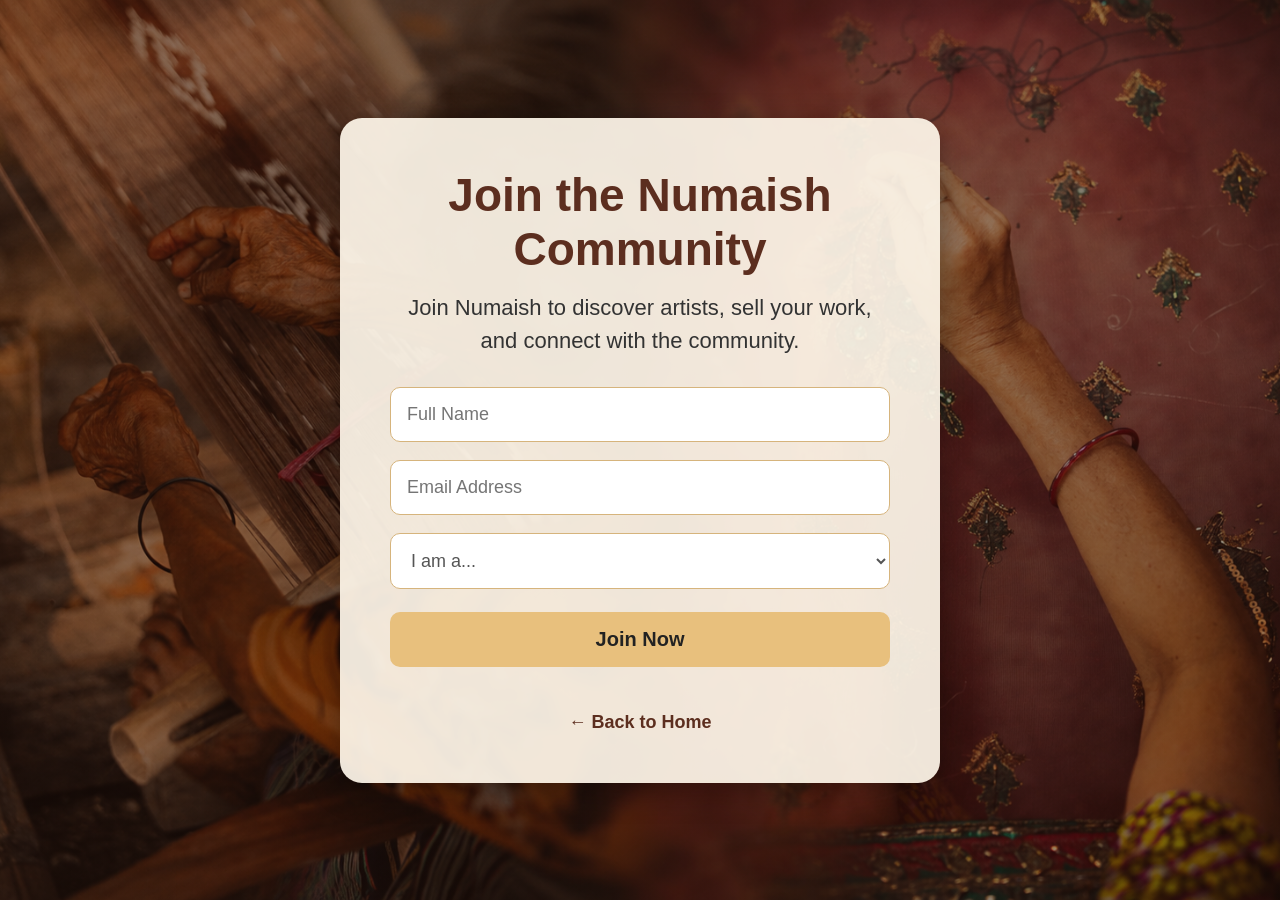
<file: join.html>
<!DOCTYPE html>
<html lang="en">
<head>
  <meta charset="UTF-8">
  <meta name="viewport" content="width=device-width, initial-scale=1.0">
  <title>Join Numaish</title>
  <link rel="stylesheet" href="style.css">
</head>

<body>
  <section id="join-page">
    <div id="join-card">
      <h1>Join the Numaish Community</h1>

      <p>
        Join Numaish to discover artists, sell your work, and connect with the community.
      </p>

      <form id="join-form">
        <input 
          type="text"
          id="fullName"
          placeholder="Full Name"
          required
        >

        <input
          type="email"
          id="email"
          placeholder="Email Address" 
          required
        >
        <select id="user-type" required>

          <option value="">I am a...</option>
          <option value="artist">
            Artist
          </option>
        <option value="patron">
          Community Member
        </option>

        </select>
        <button type="submit" id="submit-btn">Join Now</button>
      </form>
      <div id="form-message"></div>

      <a href="index.html" id="back-home">← Back to Home</a>
    </div>
  </section>

  <script>
  document.getElementById("join-form").addEventListener("submit", async function(e) {

    e.preventDefault();

    const submitBtn = document.getElementById("submit-btn");
    const message = document.getElementById("form-message");

    submitBtn.disabled = true;
    submitBtn.textContent = "Submitting...";
    message.textContent = "";

    const data = {
      fullName: document.getElementById("fullName").value,
      email: document.getElementById("email").value,
      userType: document.getElementById("user-type").value
    };

    try {

      const response = await fetch("https://numaish-backend.onrender.com/api/join", {
        method: "POST",
        headers: {
          "Content-Type": "application/json"
        },
        body: JSON.stringify(data)
      });

      const result = await response.json();

      if (response.ok) {

        message.textContent = "✓ Thank you for joining Numaish!";
        message.className = "success-message";

        document.getElementById("join-form").reset();

      } else {

        message.textContent = result.error;
        message.className = "error-message";
      }

    } catch (err) {

      console.error(err);

      message.textContent = "Could not connect to server.";
      message.className = "error-message";

    } finally {

      submitBtn.disabled = false;
      submitBtn.textContent = "Join Now";
    }
  });
  </script>
</body>
</html>
</file>
<file: style.css>
* {
  margin: 0;
  padding: 0;
  box-sizing: border-box;
}

body {
  font-family: Arial, serif;
}

/* NAVBAR */

#navbar {
  display: flex;
  justify-content: space-between;
  align-items: center;
  padding: 20px 60px;
  background-color: white;
  color: black;
}

/* LOGO */

#logo-container {
  display: flex;
  align-items: center;
}

#logo-image {
  width: 180px;
  height: auto;
  display: block;
}

/* NAV LINKS */

#nav-links {
  display: flex;
  gap: 35px;
}

#nav-links a {
  text-decoration: none;
  color: rgb(66, 33, 3);
  font-size: 20px;
  transition: 0.3s;
}

#nav-links a:hover {
  color: #e8c07d;
}

/* HERO SECTION */

#hero {
  min-height: 90vh;
  display: flex;
  align-items: center;
  padding: 80px 60px;

  background-image: url("media/numaish\ website\ graphic\ reworked.png");
  background-size: cover;
  background-position: center;
  background-repeat: no-repeat;

  color: white;
}

#hero-text {
  max-width: 750px;

  display: flex;
  flex-direction: column;
  align-items: center;

  gap: 25px;

  text-align: center;
  color: #fff1d1;
}
#hero-text h1 {
  font-size: 72px;
  margin-bottom: 20px;
}

#hero-text h2 {
  font-size: 42px;
  margin-bottom: 25px;
  font-weight: normal;
  color: #fff1d1;
}

#hero-text p {
  font-size: 24px;
  line-height: 1.7;
}

.section-label {
  font-size: 18px;
  text-transform: uppercase;
  letter-spacing: 3px;
  font-weight: bold;

  color: #8b5e3c;

  margin-bottom: 12px;
}

/* CRAFT SECTION */

.craft-title {
  font-family: 'Cormorant Garamond', serif;

  font-size: 75px;

  color: #3f1907;

  margin-bottom: 15px;
}

.craft-subtitle {
  font-size: 30px;

  color: #555;

  margin-bottom: 50px;
}

#craft-tags {
  display: flex;

  justify-content: center;

  flex-wrap: wrap;

  gap: 18px;

  max-width: 1400px;

  margin: 0 auto;
}

.craft-tag {
  padding: 12px 22px;

  border: 1px solid #ddd;

  border-radius: 999px;

  background-color: white;

  font-size: 18px;

  transition: 0.3s;

  cursor: pointer;

  margin-bottom: 18px;
}

.craft-tag:hover {
  background-color: #f0dfc5;

  border-color: #d6b47c;

  transform: translateY(-2px);
}

/* WEDDING SECTION */

#wedding-section {
  display: flex;

  justify-content: space-between;

  align-items: center;

  gap: 80px;

  padding: 120px 80px;

  background-color: #f7f3eb;
}

#wedding-left {
  flex: 1;

  text-align: left;
}

.wedding-title {
  font-family: Helvetica, serif;

  font-size: 72px;

  line-height: 0.95;

  color: #4b1e12;

  margin-bottom: 35px;
}

.wedding-text {
  font-size: 26px;

  line-height: 1.7;

  color: #444;

  margin-bottom: 40px;
}

#wedding-tags {
  display: flex;

  flex-wrap: wrap;

  gap: 16px;

  margin-bottom: 50px;
}

.wedding-tag {
  padding: 12px 22px;

  border-radius: 999px;

  border: 1px solid #ddd;

  background-color: white;

  font-size: 18px;
}

#wedding-button {
  display: inline-block;

  background-color: #6d3825;

  color: white;

  padding: 22px 36px;

  border-radius: 10px;

  text-decoration: none;

  font-size: 24px;

  font-weight: bold;

  transition: 0.3s;
}

#wedding-button:hover {
  background-color: #8a4b31;
}

/* RIGHT SIDE */

#wedding-right {
  flex: 1;
  display: grid;
  grid-template-columns: repeat(2, 1fr);
  gap: 30px;
}

.wedding-card {
  min-height: 230px;
  background: linear-gradient(135deg, #f5ecd9, #ebe3d1);
  border-radius: 18px;

  display: flex;
  justify-content: center;
  align-items: center;

  padding: 30px;

  font-family: Helvetica, serif;
  font-size: 42px;
  line-height: 1.1;
  text-align: center;

  color: #6d3825;
}

.large-card {
  min-height: 360px;
}

.medium-card {
  min-height: 280px;
}

hr {
  width: 75px;
  height: 3px;

  border: none;

  background-color: #8b5e3c;

  margin: 15px auto 25px auto;
}

/* BUTTON */

#signup-button {
  display: inline-block;
  padding: 18px 30px;
  border-radius: 8px;
  background-color: #e8c07d;
  color: #222;
  font-size: 22px;
  font-weight: bold;
  text-decoration: none;
  cursor: pointer;
  transition: 0.3s;
}

#signup-button:hover {
  background-color: #d6a95e;
}

/* GENERAL SECTIONS */

section {
  padding: 90px 60px;
  text-align: center;
}

section h2 {
  font-size: 46px;
  margin-bottom: 25px;
  color: #5c2e1f;
}

section p {
  max-width: 850px;
  margin: 0 auto;
  font-size: 22px;
  line-height: 1.7;
}

/* ABOUT SECTION */

#about {
  background-color: #f7f3eb;
}

#about h1 {
  font-family: 'Cormorant Garamond', serif;
  font-size: 90px;
  line-height: 0.95;
  font-weight: 600;
  color: #5c2e1f;
  margin-bottom: 30px;
}

.italic-text {
  font-style: italic;
  font-weight: 500;
}

#about p {
  max-width: 900px;
  margin: 0 auto;
  font-size: 28px;
  line-height: 1.6;
  color: #333;
}

/* CARDS */

.card-container {
  display: flex;
  justify-content: center;
  gap: 35px;
  margin-top: 50px;
  flex-wrap: wrap;
}

.artist-card {
  width: 320px;
  background-color: white;
  padding: 25px;
  border-radius: 16px;
  box-shadow: 0 4px 14px rgba(0,0,0,0.12);
  transition: 0.3s;
}

.artist-card:hover {
  transform: translateY(-5px);
}

.image-placeholder {
  height: 200px;
  background-color: #e8c07d;
  border-radius: 12px;
  display: flex;
  justify-content: center;
  align-items: center;
  font-size: 24px;
  font-weight: bold;
  color: #5c2e1f;
  margin-bottom: 20px;
}

.artist-card h3 {
  font-size: 28px;
  margin-bottom: 15px;
  color: #5c2e1f;
}

.artist-card p {
  font-size: 18px;
  line-height: 1.6;
}

/* JOIN SECTION */

#join {
  background-color: #f0dfc5;
}

/* FOOTER */

footer {
  background-color: #5c2e1f;
  color: white;
  text-align: center;
  padding: 30px;
  font-size: 16px;
}

/* JOIN PAGE */

#join-page {
  min-height: 100vh;
  display: flex;
  justify-content: center;
  align-items: center;
  padding: 40px;
  background:
    linear-gradient(rgba(40,18,12,0.45), rgba(40,18,12,0.45)),
    url("media/joinimg.png");
  background-size: cover;
  background-position: center;
  background-repeat: no-repeat;
}

#join-card {
  width: 100%;
  max-width: 600px;
  background-color: rgba(255, 248, 235, 0.92);
  padding: 50px;
  border-radius: 22px;
  text-align: center;
  box-shadow: 0 8px 30px rgba(0, 0, 0, 0.35);
}

#join-card h1 {
  font-size: 46px;
  color: #5c2e1f;
  margin-bottom: 15px;
}

#join-card p {
  font-size: 22px;
  line-height: 1.5;
  color: #333;
  margin-bottom: 30px;
}

#join-form {
  display: flex;
  flex-direction: column;
  gap: 18px;
}

#join-form input {
  padding: 16px;
  border: 1px solid #d6b47c;
  border-radius: 10px;
  font-size: 18px;
}

#join-form button {
  padding: 16px;
  border: none;
  border-radius: 10px;
  background-color: #e8c07d;
  color: #222;
  font-size: 20px;
  font-weight: bold;
  cursor: pointer;
}

#join-form button:hover {
  background-color: #d6a95e;
}

#back-home {
  display: inline-block;
  margin-top: 25px;
  color: #5c2e1f;
  text-decoration: none;
  font-size: 18px;
  font-weight: bold;
}

/* RESPONSIVE */

@media (max-width: 900px) {
  #navbar {
    flex-direction: column;
    gap: 20px;
  }

  #nav-links {
    flex-wrap: wrap;
    justify-content: center;
  }

  #hero {
    text-align: center;
    justify-content: center;
  }

  #hero-text h1 {
    font-size: 52px;
  }

  #hero-text h2 {
    font-size: 32px;
  }

  #hero-text p {
    font-size: 20px;
  }

  #about h1 {
    font-size: 58px;
  }

  #about p {
    font-size: 22px;
  }

  #logo-image {
    max-width: 100px;
    max-height: 50px;
  }

}

#logo-image-big {
  max-width: 500px;
  max-height: 250px;
}

#user-type {
  width: 100%;

  padding: 16px;

  border: 1px solid #d6b47c;

  border-radius: 10px;

  font-size: 18px;

  background-color: white;

  color: #555;

  margin-bottom: 5px;
}

/* DISCOVER PAGE */

#discover-page {
  min-height: 100vh;

  padding: 80px 60px;

  background-color: #f7f3eb;
}

.discover-title {
  font-family: 'Cormorant Garamond', serif;

  font-size: 88px;

  color: #5c2e1f;

  margin-bottom: 10px;
}

.discover-subtitle {
  font-size: 26px;

  color: #555;

  margin-bottom: 45px;
}

#discover-tags {
  display: flex;

  flex-wrap: wrap;

  gap: 16px;

  margin-bottom: 120px;
}

.discover-tag {
  padding: 14px 24px;

  border-radius: 999px;

  border: 1px solid #ddd;

  background-color: white;

  font-size: 18px;

  cursor: pointer;

  transition: 0.3s;
}

.discover-tag:hover {
  background-color: #f0dfc5;
}

.active-tag {
  background-color: #5c2e1f;

  color: white;

  border: none;
}

#empty-state {
  text-align: center;

  font-size: 34px;

  color: #666;

  margin-top: 120px;
}

#artist-button {
  background-color: #5c2e1f;

  color: white;

  padding: 16px 24px;

  border-radius: 8px;

  text-decoration: none;

  font-weight: bold;
}

/* ABOUT PAGE */

#about-page {
  min-height: 100vh;
  padding: 70px 60px;
  background-color: #fbfaf7;
  text-align: center;
}

#about-page h1 {
  font-family: 'Cormorant Garamond', serif;
  font-size: 88px;
  line-height: 1;
  color: #5c2e1f;
  margin-bottom: 25px;
}

#language-line {
  display: flex;
  justify-content: center;
  gap: 70px;
  flex-wrap: wrap;
  font-size: 24px;
  color: #5c2e1f;
  margin-bottom: 20px;
}

#founders-section {
  padding-top: 90px;
  padding-bottom: 30px;
}

#founders-section h2 {
  font-family: 'Cormorant Garamond', serif;
  font-size: 48px;
  color: #5c2e1f;
  margin-bottom: 10px;
}

#founders-container {
  display: flex;
  justify-content: center;
  gap: 140px;
  flex-wrap: wrap;
  margin-top: 40px;
}

.founder-card {
  max-width: 390px;
  text-align: center;
}

.founder-image {
  width: 240px;
  height: 240px;
  border-radius: 50%;
  object-fit: cover;
  border: 4px solid #ead8b8;
  margin-bottom: 25px;
}

.founder-card h3 {
  font-family: 'Cormorant Garamond', serif;
  font-size: 32px;
  color: #5c2e1f;
}

.founder-role {
  font-size: 20px;
  color: #555;
  margin-bottom: 25px;
}

.founder-bio {
  font-size: 20px;
  line-height: 1.6;
  color: #4a4038;
}

/* STORY SECTION */

#story-section {
  max-width: 1200px;

  margin: 0 auto;

  padding: 40px 60px 120px 60px;
}

.story-intro {
  text-align: center;

  font-size: 22px;

  line-height: 1.8;

  color: #4a4038;

  max-width: 1100px;

  margin: 0 auto 90px auto;
}

.story-block {
  margin-bottom: 70px;
}

.story-block h2 {
  font-family: 'Cormorant Garamond', serif;

  font-size: 48px;

  color: #5c2e1f;

  margin-bottom: 20px;

  line-height: 1.1;
}

.story-block p {
  max-width: 1000px;

  font-size: 22px;

  line-height: 1.8;

  color: #4a4038;
  text-align: left;
}

.italic-word {
  font-style: italic;
}

#story-grid {
  display: grid;

  grid-template-columns: 1fr 1fr;

  gap: 80px;

  align-items: start;

  margin-top: 50px;
}

/* CONTACT PAGE */

#contact-page {
  min-height: 100vh;

  padding: 70px 60px 120px 60px;

  background-color: #fbfaf7;

  text-align: center;
}

#contact-page h1 {
  font-family: 'Cormorant Garamond', serif;

  font-size: 88px;

  color: #5c2e1f;

  margin-bottom: 10px;
}

#contact-subtitle {
  max-width: 850px;

  margin: 30px auto;

  font-size: 24px;

  line-height: 1.7;

  color: #5c4a3f;
}

#contact-form {
  max-width: 1000px;

  margin: 100px auto 0 auto;

  text-align: left;
}

#contact-form h3 {
  font-size: 24px;

  margin-bottom: 25px;

  color: #222;
}

#contact-options {
  display: grid;

  grid-template-columns: 1fr 1fr;

  gap: 20px;

  margin-bottom: 50px;
}

.contact-option {
  padding: 28px;

  border: 1px solid #ddd;

  border-radius: 14px;

  background-color: white;

  transition: 0.3s;
}

.contact-option h4 {
  font-size: 24px;

  margin-bottom: 10px;

  color: #111;
}

.contact-option p {
  font-size: 18px;

  line-height: 1.5;

  color: #666;
}

.active-option {
  border: 1px solid #d6a03a;

  background-color: #f8f1e2;
}

#input-row {
  display: grid;

  grid-template-columns: 1fr 1fr;

  gap: 20px;

  margin-bottom: 30px;
}

.input-group {
  display: flex;

  flex-direction: column;

  gap: 10px;

  margin-bottom: 30px;
}

.input-group label {
  font-size: 20px;

  color: #222;
}

.input-group input,
.input-group textarea {
  padding: 20px;

  border: 1px solid #ddd;

  border-radius: 12px;

  font-size: 18px;

  background-color: white;
}

.input-group textarea {
  min-height: 220px;

  resize: vertical;
}

#contact-button {
  background-color: #d6a03a;

  color: white;

  border: none;

  padding: 20px 34px;

  border-radius: 10px;

  font-size: 22px;

  font-weight: bold;

  cursor: pointer;

  transition: 0.3s;
}

#contact-button:hover {
  background-color: #b98422;
}

/* SIGN IN PAGE */

#signin-page {
  min-height: 100vh;

  display: flex;

  justify-content: center;

  align-items: center;

  padding: 80px 20px;

  background-color: #fbfaf7;
}

#signin-card {
  width: 100%;

  max-width: 700px;

  background-color: white;

  padding: 50px;

  border-radius: 18px;

  border: 1px solid #e7e1d8;
}

#signin-card h1 {
  font-family: 'Cormorant Garamond', serif;

  font-size: 58px;

  color: #5c2e1f;

  margin-bottom: 10px;
}

#signin-card p {
  font-size: 24px;

  color: #5c4a3f;

  margin-bottom: 40px;
}

#signin-tabs {
  display: grid;

  grid-template-columns: 1fr 1fr;

  gap: 0;

  background-color: #f1efea;

  border-radius: 10px;

  padding: 6px;

  margin-bottom: 40px;
}

.active-tab {
  background-color: white;

  border: none;

  padding: 18px;

  border-radius: 8px;

  font-size: 24px;

  font-weight: bold;
}

#signup-link {
  display: flex;

  justify-content: center;

  align-items: center;

  text-decoration: none;

  color: #333;

  font-size: 24px;

  font-weight: bold;
}

.signin-input-group {
  display: flex;

  flex-direction: column;

  gap: 10px;

  margin-bottom: 30px;
}

.signin-input-group label {
  font-size: 22px;

  font-weight: bold;
}

.signin-input-group input {
  padding: 20px;

  border-radius: 10px;

  border: 1px solid #ddd;

  font-size: 18px;
}

#signin-button {
  width: 100%;

  padding: 22px;

  border: none;

  border-radius: 10px;

  background-color: #5c2e1f;

  color: white;

  font-size: 24px;

  font-weight: bold;

  cursor: pointer;

  transition: 0.3s;
}

#signin-button:hover {
  background-color: #a46e5c;
}

#empty-state a {
  display: inline-block;
  margin-top: 15px;
  padding: 10px 20px;
  background-color: #d8b26e;
  color: #000;
  text-decoration: none;
  border-radius: 8px;
  font-weight: 600;
}

#empty-state a:hover {
  opacity: 0.9;
}


@media (max-width: 768px) {
  #navbar {
    padding: 18px 20px;
    flex-direction: column;
    gap: 15px;
  }

  #logo-image {
    width: 130px;
    max-width: 130px;
    max-height: none;
  }

  #nav-links {
    gap: 14px;
    flex-wrap: wrap;
    justify-content: center;
  }

  #nav-links a {
    font-size: 16px;
  }

  section,
  #hero,
  #about-page,
  #contact-page,
  #discover-page,
  #wedding-section {
    padding: 50px 22px;
  }

  #hero {
    min-height: auto;
  }

  #logo-image-big {
    max-width: 280px;
    max-height: none;
  }

  #hero-text h2 {
    font-size: 28px;
  }

  #hero-text p {
    font-size: 18px;
  }

  #about h1,
  #about-page h1,
  #contact-page h1,
  .discover-title,
  .craft-title {
    font-size: 48px;
    line-height: 1.05;
  }

  #language-line {
    gap: 18px;
    font-size: 18px;
  }

  #contact-subtitle,
  .discover-subtitle,
  .craft-subtitle {
    font-size: 19px;
  }

  #contact-options,
  #input-row,
  #story-grid {
    grid-template-columns: 1fr;
  }

  #contact-form {
    margin-top: 50px;
  }

  .contact-option {
    padding: 20px;
  }

  #wedding-section {
    flex-direction: column;
    gap: 40px;
  }

  .wedding-title {
    font-size: 46px;
  }

  .wedding-text {
    font-size: 20px;
  }

  #wedding-right {
    grid-template-columns: 1fr;
    width: 100%;
  }

  .wedding-card,
  .large-card,
  .medium-card {
    min-height: 160px;
    font-size: 32px;
  }

  #join-card,
  #signin-card {
    padding: 30px 22px;
  }

  #join-card h1,
  #signin-card h1 {
    font-size: 38px;
  }
}

#form-message {
  margin-top: 20px;
  text-align: center;
  font-size: 18px;
}

.success-message {
  color: #2e7d32;
}

.error-message {
  color: #c62828;
}

#account-page {
  min-height: 80vh;
  padding: 80px 8%;
  background: #f7efe7;
}

#account-card {
  max-width: 1100px;
  margin: 0 auto;
  background: #fffaf5;
  padding: 50px;
  border-radius: 24px;
  box-shadow: 0 10px 35px rgba(0,0,0,0.08);
}

#account-card h1 {
  font-size: 48px;
  color: #5c2e1f;
  margin-bottom: 10px;
}

#user-email {
  color: #6b5b50;
  margin-bottom: 40px;
}

#profile-layout {
  display: flex;
  gap: 50px;
}

#profile-left {
  width: 280px;
  display: flex;
  flex-direction: column;
  gap: 18px;
}

#pfp-circle {
  width: 220px;
  height: 220px;
  border-radius: 50%;
  background: #ead8c8;
  display: flex;
  align-items: center;
  justify-content: center;
  color: #5c2e1f;
  text-align: center;
  overflow: hidden;
}

#pfp-upload {
  font-family: inherit;
}

#save-profile-button,
#logout-button {
  padding: 14px 24px;
  border: none;
  border-radius: 12px;
  cursor: pointer;
  font-weight: bold;
}

#save-profile-button {
  background: #5c2e1f;
  color: white;
}

#logout-button {
  background: #d9c2b0;
  color: #3a1f16;
}

#profile-right {
  flex: 1;
}

.profile-input-group {
  margin-bottom: 24px;
}

.profile-input-group label {
  display: block;
  margin-bottom: 8px;
  color: #5c2e1f;
  font-weight: bold;
}

.profile-input-group input,
.profile-input-group textarea {
  width: 100%;
  padding: 14px;
  border: 1px solid #d8c2b3;
  border-radius: 12px;
  font-family: inherit;
  font-size: 16px;
  background: white;
}

.profile-input-group textarea {
  min-height: 140px;
  resize: vertical;
}

#reviews-box {
  padding: 20px;
  border: 1px solid #d8c2b3;
  border-radius: 12px;
  background: white;
  color: #6b5b50;
}

@media (max-width: 800px) {
  #profile-layout {
    flex-direction: column;
  }

  #profile-left {
    width: 100%;
    align-items: center;
  }

  #account-card {
    padding: 30px;
  }
}

#account-page,
#account-page * {
  text-align: initial;
}

#account-card {
  text-align: left;
}

#account-card h1,
#user-email {
  text-align: center;
}

#profile-left {
  align-items: center;
}

#pfp-circle {
  margin: 0 auto;
}

#profile-right {
  text-align: left;
}

#save-profile-button,
#logout-button {
  width: 100%;
  font-size: 18px;
}

#profile-message {
  font-size: 18px;
  margin-top: 15px;
}

#pfp-preview {
  width: 100%;
  height: 100%;
  object-fit: cover;
}

#artwork-grid {
  display: grid;
  grid-template-columns: repeat(3, 1fr);
  gap: 18px;
}

.artwork-upload-box,
.artwork-placeholder {
  height: 180px;
  border: 1px dashed #c9a98f;
  border-radius: 14px;
  background: #fffaf5;
  display: flex;
  align-items: center;
  justify-content: center;
  color: #6b3a2a;
  font-weight: bold;
  position: relative;
  overflow: hidden;
}

.artwork-upload-box input {
  position: absolute;
  inset: 0;
  opacity: 0;
  cursor: pointer;
}

@media (max-width: 800px) {
  #artwork-grid {
    grid-template-columns: 1fr;
  }
}

.artwork-card {
  height: 180px;
  border-radius: 14px;
  overflow: hidden;
  position: relative;
  background: #fffaf5;
}

.artwork-card img {
  width: 100%;
  height: 100%;
  object-fit: cover;
}

.delete-artwork-button {
  position: absolute;
  bottom: 10px;
  right: 10px;
  border: none;
  background: rgba(92, 46, 31, 0.9);
  color: white;
  padding: 8px 12px;
  border-radius: 8px;
  cursor: pointer;
}

.profile-input-group select {
  width: 100%;
  padding: 14px;
  border: 1px solid #d8c2b3;
  border-radius: 12px;
  font-family: inherit;
  font-size: 16px;
  background: white;
  color: #333;
}

.location-container {
  position: relative;
}

#location-results {
  position: absolute;
  top: calc(100% + 5px);
  left: 0;
  width: 100%;
  max-height: 250px;
  overflow-y: auto;

  background: white;
  border: 1px solid #d8c2b3;
  border-radius: 12px;

  box-shadow: 0 8px 20px rgba(0, 0, 0, 0.08);

  z-index: 1000;
  display: none;
}

.location-option {
  padding: 14px 16px;
  cursor: pointer;
}

.location-option:hover {
  background: #f7efe7;
}

#artist-grid {
  display: grid;
  grid-template-columns: repeat(auto-fit, minmax(320px, 1fr));
  gap: 30px;
  margin-top: 50px;
}

.artist-card {
  background: #fffaf4;
  border: 1px solid #e5d6c5;
  border-radius: 18px;
  padding: 25px;
  text-align: center;
  cursor: pointer;
  box-shadow: 0 4px 14px rgba(0,0,0,0.12);
  transition: all 0.3s ease;
}

.artist-card:hover {
  transform: translateY(-5px);
}

.artist-card.expanded {
  grid-column: span 2;
  display: grid;
  grid-template-columns: 320px 1fr;
  gap: 35px;
  text-align: left;
}

.artist-card-main img {
  width: 100%;
  height: 220px;
  object-fit: cover;
  border-radius: 14px;
  margin-bottom: 20px;
}

.artist-card h3 {
  font-size: 34px;
  margin-bottom: 20px;
  color: #5c2e1f;
  text-align: center;
}

.artist-specialty {
  font-size: 22px;
  font-weight: 700;
  margin-bottom: 26px;
  color: #333;
  text-align: center;
}

.artist-location {
  line-height: 1.6;
  color: #555;
  text-align: center;
}

.artist-card-expanded {
  display: none;
  border-left: 1px solid #e5d6c5;
  padding-left: 30px;
}

.artist-card.expanded .artist-card-expanded {
  display: block;
}

.artist-bio {
  font-size: 20px;
  line-height: 1.7;
  color: #4a4038;
  margin-bottom: 30px;
}

.artist-extra-media {
  display: grid;
  grid-template-columns: repeat(auto-fit, minmax(160px, 1fr));
  gap: 20px;
}

.media-card {
  background: white;
  border-radius: 14px;
  padding: 14px;
  border: 1px solid #e5d6c5;
}

.media-card img {
  width: 100%;
  height: 150px;
  object-fit: cover;
  border-radius: 10px;
  margin-bottom: 12px;
}

.media-card h4 {
  color: #5c2e1f;
  font-size: 20px;
  margin-bottom: 8px;
}

.media-card p {
  font-size: 16px;
  line-height: 1.5;
  color: #555;
}

.media-card a {
  display: inline-block;
  margin-top: 10px;
  color: #5c2e1f;
  font-weight: bold;
}

@media (max-width: 768px) {
  .artist-card.expanded {
    grid-column: span 1;
    grid-template-columns: 1fr;
  }

  .artist-card-expanded {
    border-left: none;
    border-top: 1px solid #e5d6c5;
    padding-left: 0;
    padding-top: 25px;
  }
}

.artist-extra-media {
  display: flex;
  flex-wrap: wrap;
  gap: 24px;
  align-items: flex-start;
}

.media-card {
  width: 240px;
  max-width: 240px;
  background: white;
  border-radius: 14px;
  padding: 14px;
  border: 1px solid #e5d6c5;
  text-align: center;
}

.media-card img {
  width: 100%;
  height: 200px;
  object-fit: cover;
  border-radius: 10px;
  margin-bottom: 12px;
}

.media-card h4 {
  font-size: 20px;
  color: #5c2e1f;
  margin-bottom: 8px;
}

.media-card p {
  font-size: 16px;
  line-height: 1.5;
  color: #555;
}
</file>
